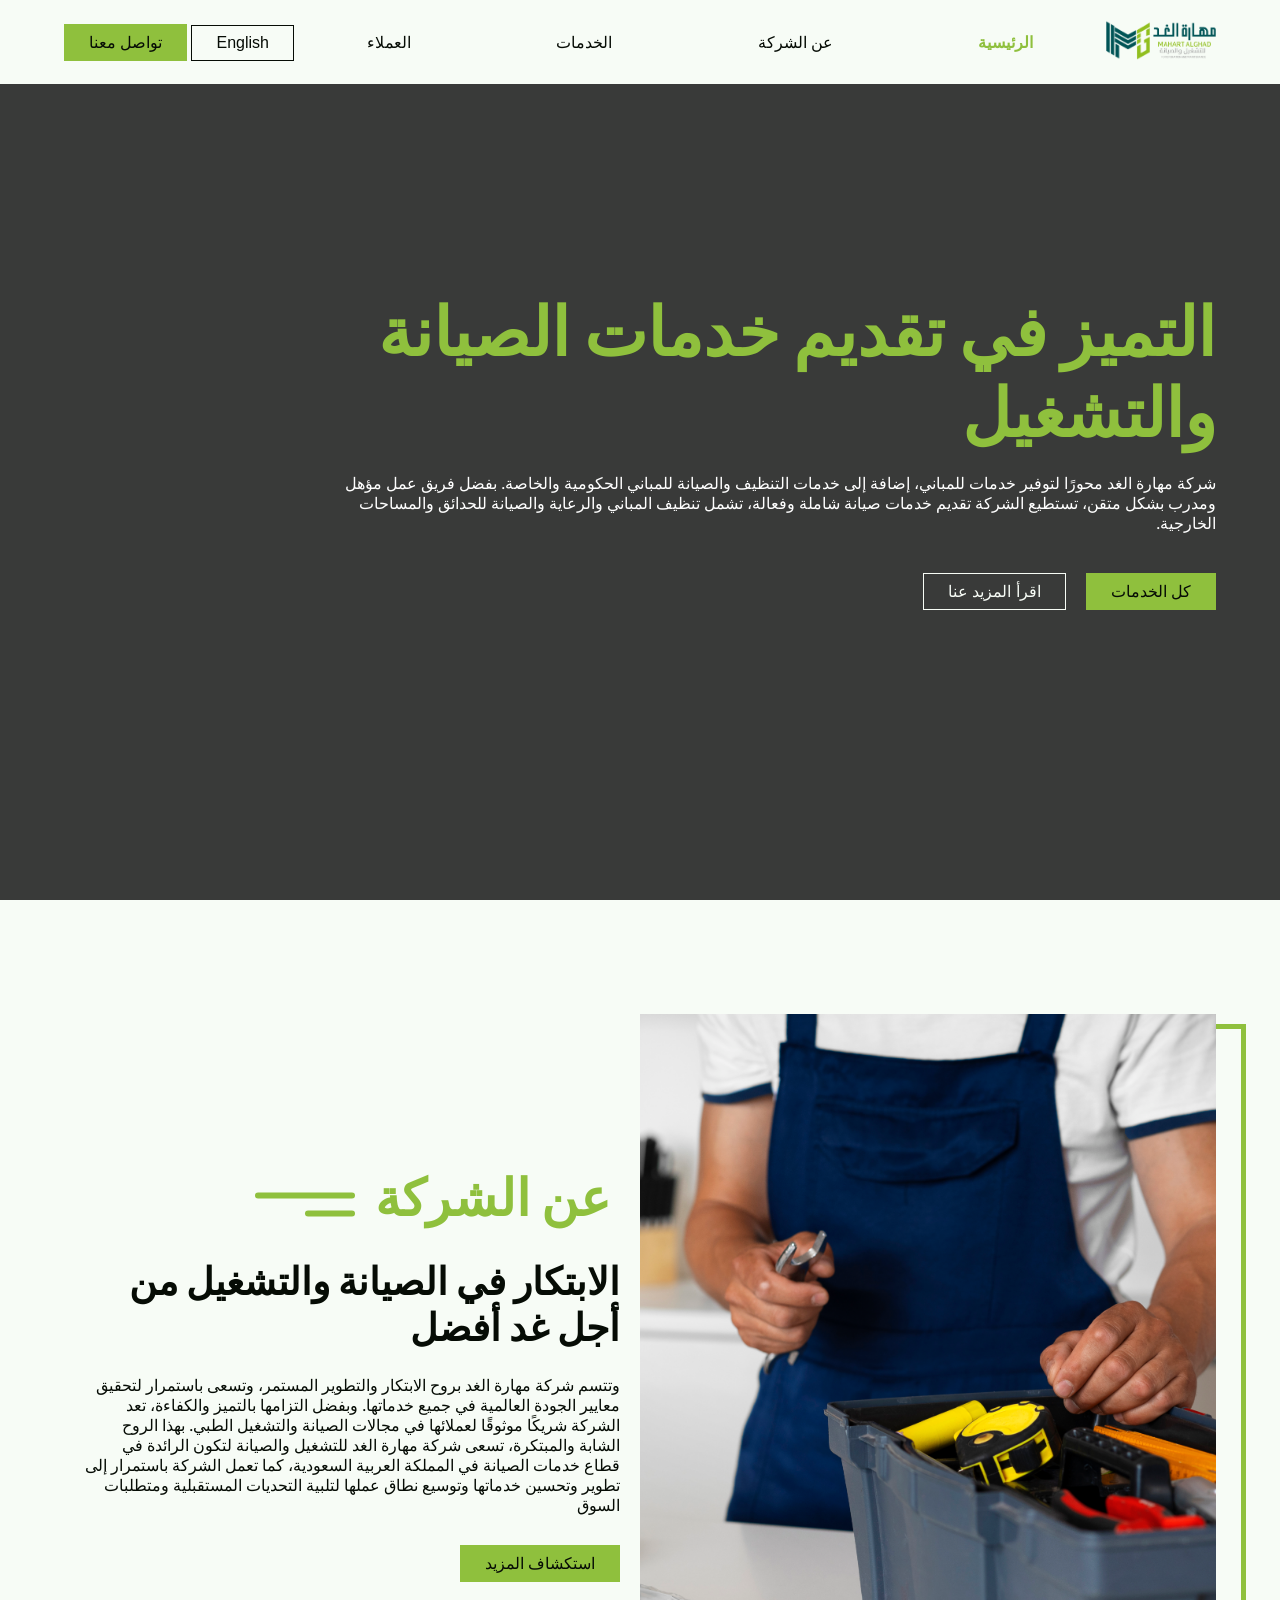
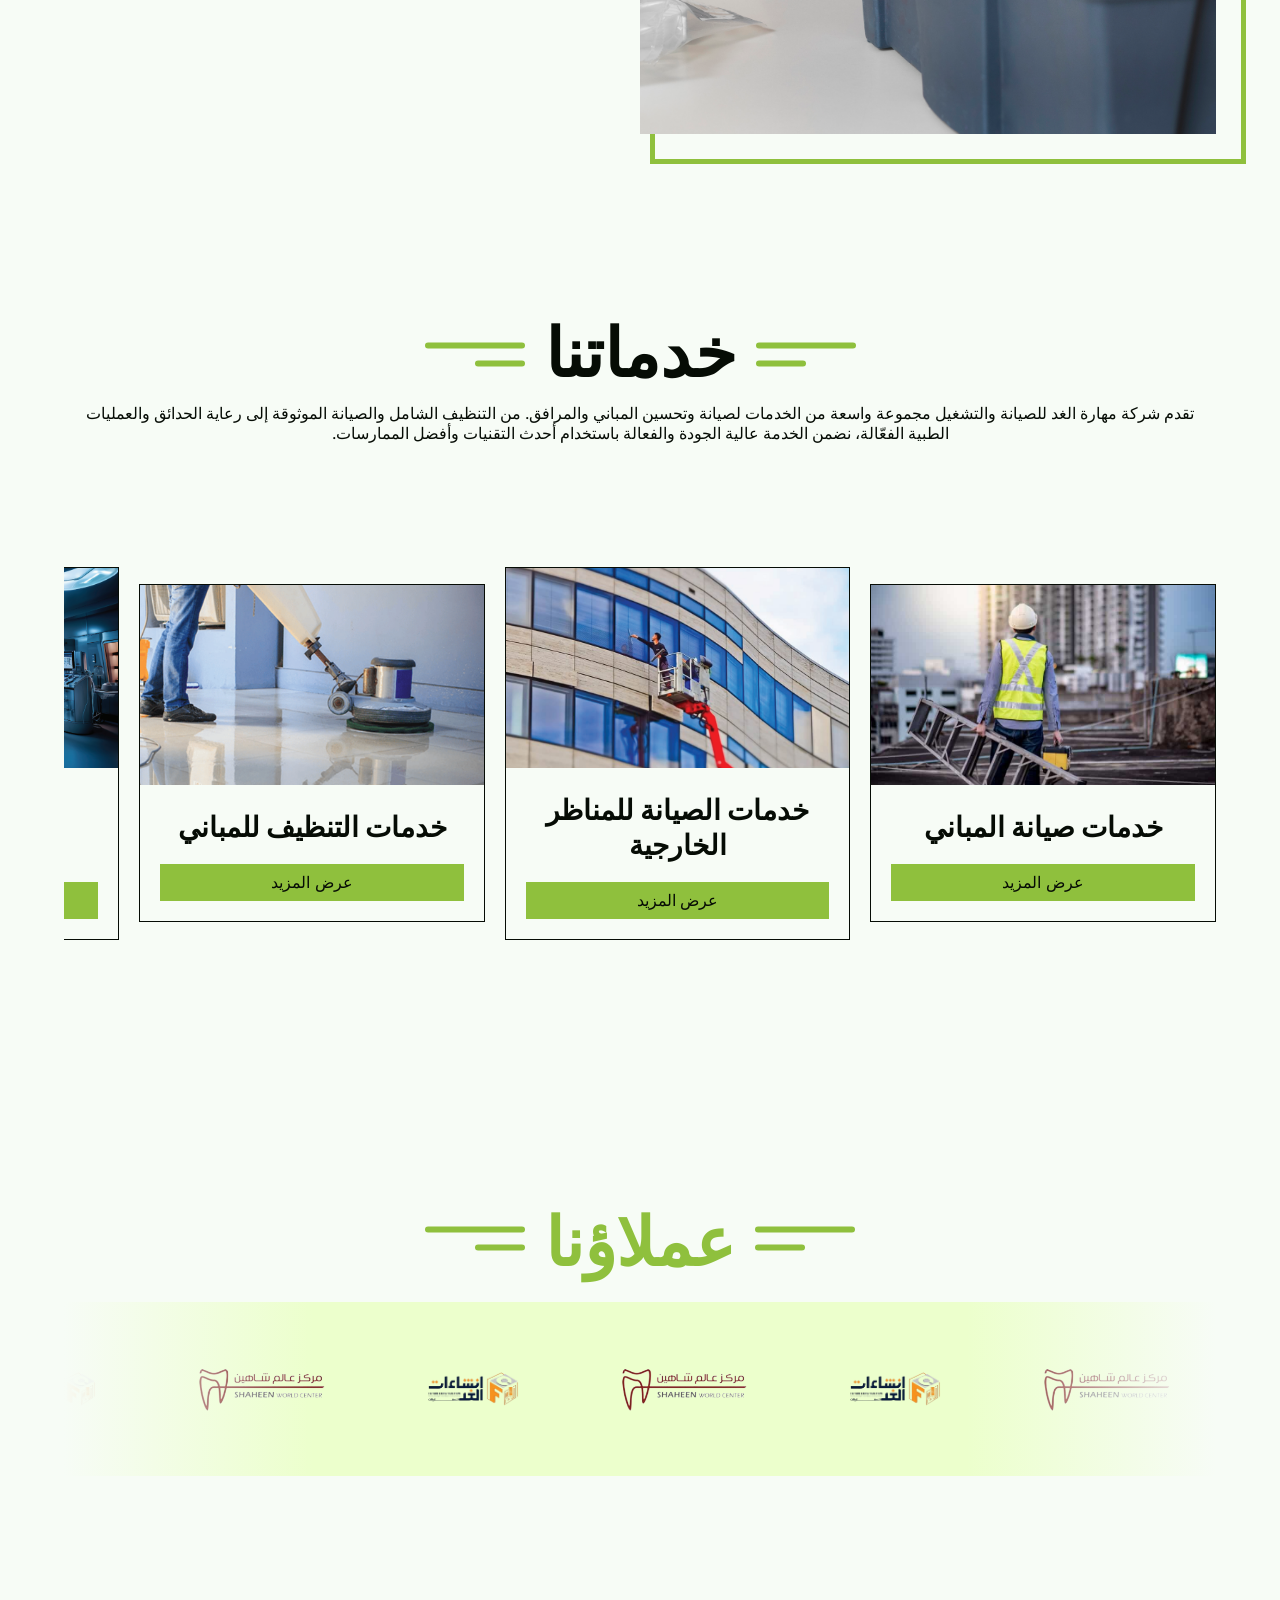
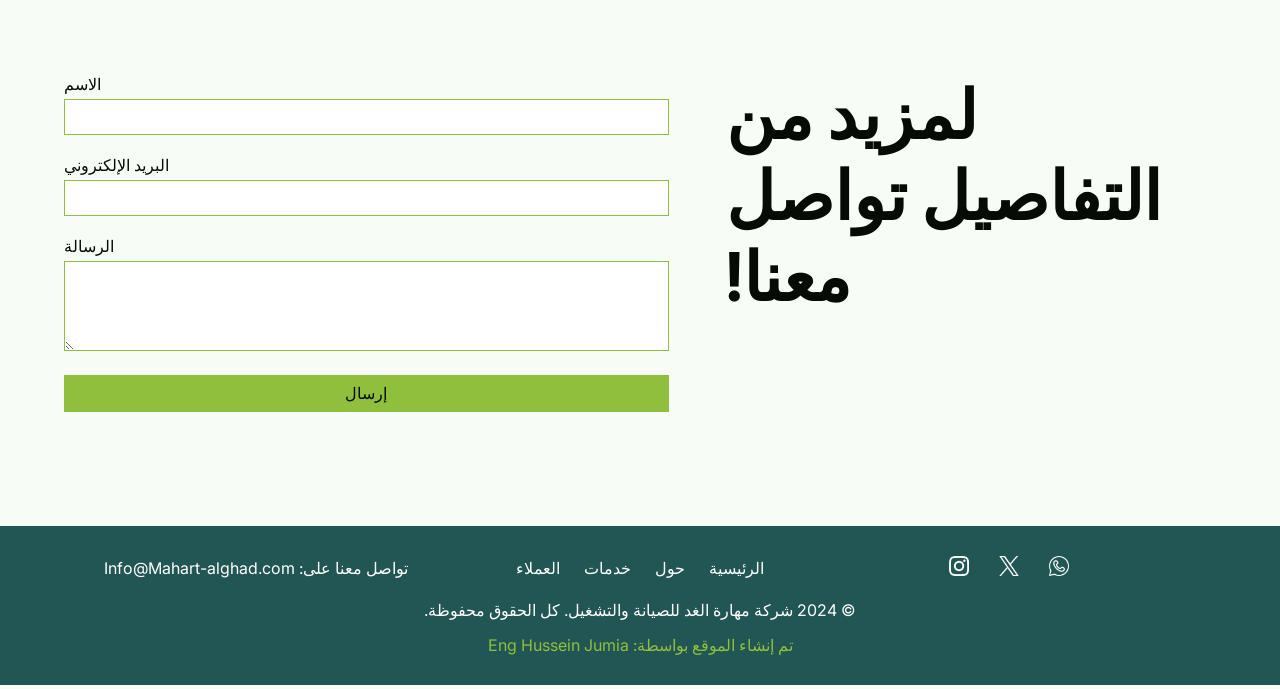
<file: pages/index.html>
<!DOCTYPE html>
<html lang="en">

<head>
    <meta charset="UTF-8">
    <meta name="viewport" content="width=device-width, initial-scale=1.0">
    <title> Mahart-alghad </title>
    <link rel="stylesheet" href="../styles/style.css">
    <link rel="icon" href="../assets/favicon.ico" type="image/x-icon">
</head>

<body>
    <nav class="navbar">
        <div class="logo">
            <img src="../assets/logo.png" alt="Company Logo">
        </div>
        <div class="menu-button">
            <button class="menub">
                <img width="35px" src="../assets/menub.png" alt="Menu">
            </button>
        </div>
        <div class="nav-links">
            <a href="index.html" class="nav-link active" data-translate="home"></a>
            <a href="about.html" class="nav-link" data-translate="about"></a>
            <a href="services.html" class="nav-link" data-translate="services"></a>
            <a href="partners.html" class="nav-link" data-translate="projects"></a>
        </div>
        <div class="nav-buttons">
            <button id="language-toggle" class="secondary-button" data-translate="english"></button>
            <a href="mailto:Info@Maharat-alghad.com">
                <button class="primary-button" data-translate="contact">Contact Us</button>
            </a>
        </div>
    </nav>

    <header class="hero">
        <div class="overlay"></div>
        <div class="slider">
            <img src="../assets/back1.jpeg" alt="Background Image 1">
            <img src="../assets/back2.png" alt="Background Image 2">
            <img src="../assets/back3.png" alt="Background Image 3">
            <img src="../assets/back4.png" alt="Background Image 4">
        </div>
        <div class="hero-content">
            <div class="content-inner">
                <h1 data-translate="hero_title"></h1>
                <p data-translate="hero_description"></p>
                <div class="buttons">
                    <a href="services.html">
                        <button data-translate="all_services" class="primary-button"></button>
                    </a>
                    <button class="secondary-button" data-translate="read_more"></button>
                </div>
            </div>
        </div>
    </header>

    <main>
        <section id="about-us">
            <div class="about-image">
                <img src="../assets/about.jpg" alt="About the Company">
            </div>
            <div class="about-content">
                <div class="title-head">
                    <h2><span data-translate="about_span"></span></h2>
                    <img src="../assets/titlel.svg" alt="">
                </div>
                <h3 data-translate="about_title"></h3>
                <p data-translate="about_description"></p>
                <button class="primary-button"><a href="about.html" data-translate="explore_more"></a></button>
            </div>
        </section>

        <section id="services">
            <div class="title-head">
                <img src="../assets/titler.svg" alt="">
                <h1 data-translate="services_title"><span></span></h1>
                <img src="../assets/titlel.svg" alt="">
            </div>
            <p data-translate="services_description"></p>

            <div class="cards">
                <div class="card">
                    <img src="../assets/service2.png" alt="Service 2">
                    <div class="card-content" dir="auto">
                        <h4 data-translate="maintenance_title"></h4>
                        <a href="services.html"><button class="primary-button" data-translate="see_more"></button></a>
                    </div>
                </div>
                <div class="card">
                    <img src="../assets/service3.png" alt="Service 3">
                    <div class="card-content" dir="auto">
                        <h4 data-translate="landscaping_title"></h4>
                        <a href="services.html"><button class="primary-button" data-translate="see_more"></button></a>
                    </div>
                </div>
                <div class="card">
                    <img src="../assets/service1.png" alt="Service 1">
                    <div class="card-content" dir="auto">
                        <h4 data-translate="cleaning_title"></h4>
                        <a href="services.html"><button class="primary-button" data-translate="see_more"></button></a>
                    </div>
                </div>
                <div class="card">
                    <img src="../assets/service5.png" alt="Service 5">
                    <div class="card-content" dir="auto">
                        <h4 data-translate="Specialized_Hospital_title"></h4>
                        <a href="services.html"><button class="primary-button" data-translate="see_more"></button></a>
                    </div>
                </div>
            </div>
        </section>

        <section id="partners">
            <div class="title-head">
                <img src="../assets/titler.svg" alt="">
                <h1 data-translate="partners_title"></h1>
                <img src="../assets/titlel.svg" alt="">
            </div>
            <div class="logos">
                <div class="logos-slide">
                    <img src="../assets/parteners/part1.png" />
                    <img src="../assets/parteners/part2.png" />
                    <img src="../assets/parteners/part1.png" />
                    <img src="../assets/parteners/part2.png" />
                </div>

                <div class="logos-slide">
                    <img src="../assets/parteners/part1.png" />
                    <img src="../assets/parteners/part2.png" />
                    <img src="../assets/parteners/part1.png" />
                    <img src="../assets/parteners/part2.png" />
                </div>
            </div>
        </section>

        <section id="contact-form">
            <div class="content-wrapper">
                <h1 data-translate="contact_title"></h1>
                <form class="contact-form" id="myForm" action="https://formsubmit.co/Info@Maharat-alghad.com" method="POST">
                    <div class="form-group">
                        <label for="name" data-translate="name_label"></label>
                        <input type="text" id="name" name="name" required>
                    </div>
                    <div class="form-group">
                        <label for="email" data-translate="email_label"></label>
                        <input type="email" id="email" name="email" required>
                    </div>
                    <div class="form-group">
                        <label for="message" data-translate="message_label"></label>
                        <textarea id="message" name="message" rows="4" required></textarea>
                    </div>
                    <button type="submit" class="primary-button" data-translate="submit_button"></button>
                </form>
            </div>
        </section>

    </main>

    <footer>
        <div class="footer-container">
            <div class="social-links">
                <a href="https://wa.me/0555220473" class="social-link" target="_blank">
                    <img src="../assets/whatsapp.png" alt="Whatsapp">
                </a>
                <a href="https://x.com/mahart_alghad?t=Nd_IrzKm8WCdDnDtWDOqqQ&s=08" class="social-link" target="_blank">
                    <img src="../assets/twitter.png" alt="Twitter">
                </a>
                <a href="https://www.instagram.com/mahar_alghad" class="social-link" target="_blank">
                    <img src="../assets/instagram.png" alt="Instagram">
                </a>
            </div>
            <div class="footer-nav">
                <a href="index.html" data-translate="footer_home"></a>
                <a href="about.html" data-translate="footer_about"></a>
                <a href="services.html" data-translate="footer_services"></a>
                <a href="partners.html" data-translate="footer_projects"></a>
            </div>
            <div class="contact-info">
                <p data-translate="footer_contact">
                    <a href="mailto:Info@Mahart-alghad.com"></a>
                </p>
            </div>
        </div>
        <div class="copyright">
            <p data-translate="copyright_text"></p>
            <a href="mailto:Info@jmhussein89@gmail.com" target="_blank">
                <p data-translate="creator"></p>
            </a>
        </div>
    </footer>

    <script src="../scripts/scroll.js"></script>
    <script src="../scripts/language-switch.js"></script>
    <script src="../scripts/menu-toggle.js"></script>
    <script>
        var copy = document.querySelector(".logos-slide").cloneNode(true);
        document.querySelector(".logos").appendChild(copy);
    </script>
</body>

</html>
</file>
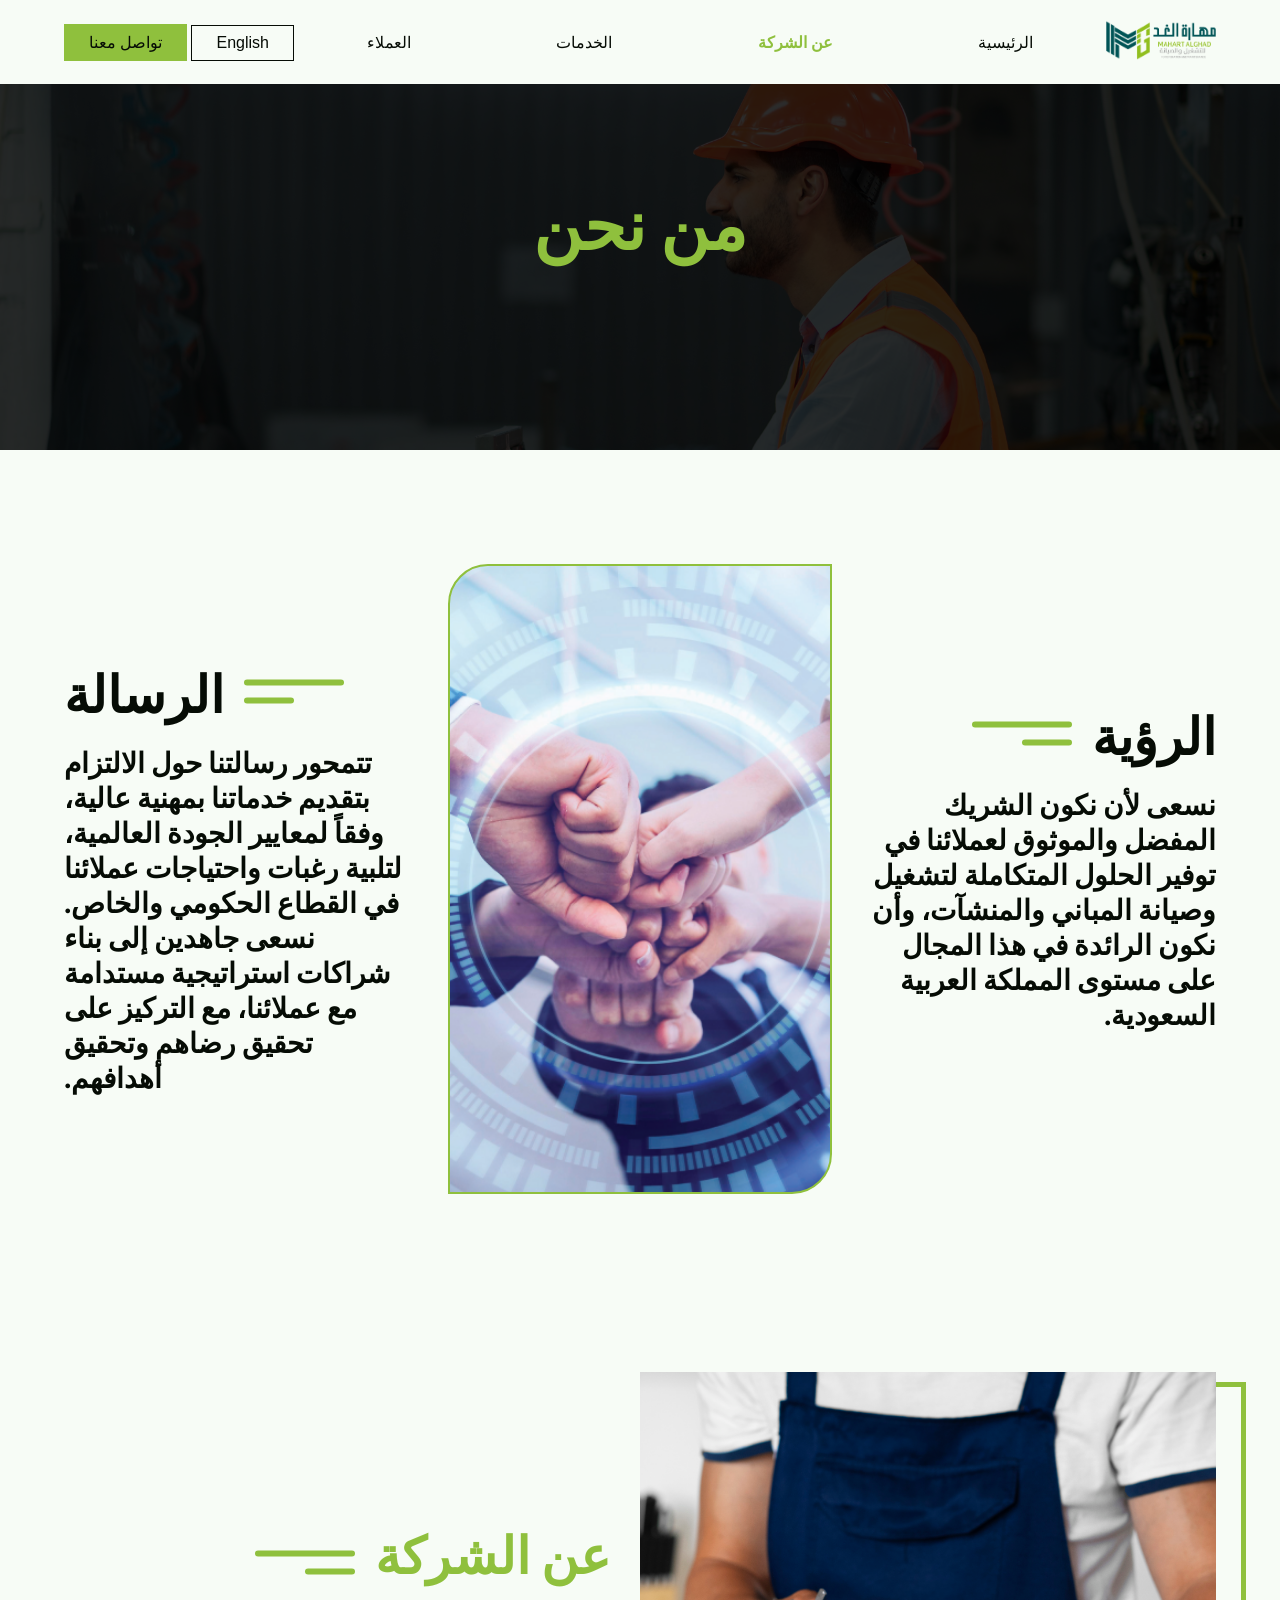
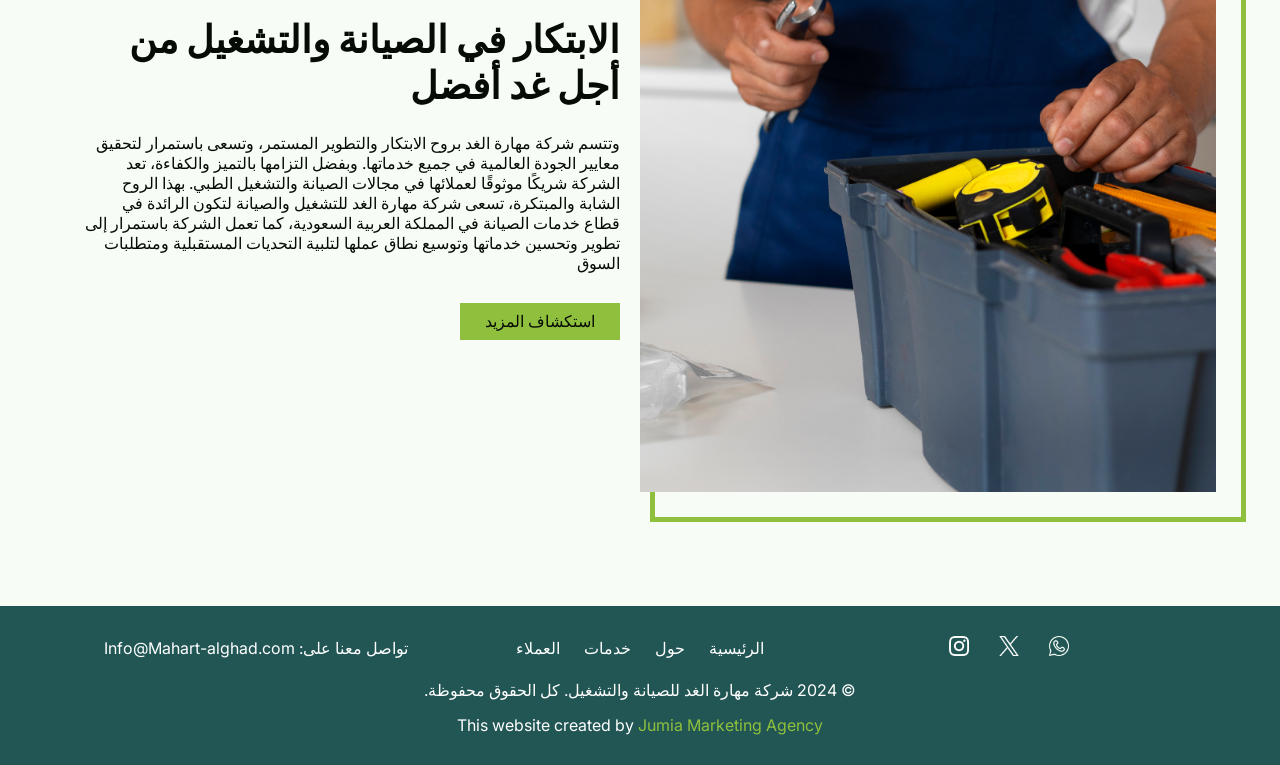
<file: pages/about.html>
<!DOCTYPE html>
<html lang="en">

<head>
    <meta charset="UTF-8">
    <meta name="viewport" content="width=device-width, initial-scale=1.0">
    <title>Mahart-alghad</title>
    <link rel="stylesheet" href="../styles/style.css">
    <link rel="stylesheet" href="../styles/about.css">
    <link rel="icon" href="../assets/favicon.ico" type="image/x-icon">
</head>

<body>
    <nav class="navbar">
        <div class="logo">
            <img src="../assets/logo.png" alt="Company Logo">
        </div>
        <div class="menu-button">
            <button class="menub">
                <img width="35px" src="../assets/menub.png" alt="Menu">
            </button>
        </div>
        <div class="nav-links">
            <a href="index.html" class="nav-link" data-translate="home">Home</a>
            <a href="about.html" class="nav-link active" data-translate="about">About</a>
            <a href="services.html" class="nav-link" data-translate="services">Services</a>
            <a href="partners.html" class="nav-link" data-translate="projects">Partners</a>
        </div>
        <div class="nav-buttons">
            <button id="language-toggle" class="secondary-button" data-translate="english">العربية</button>
            <button class="primary-button" data-translate="contact">Contact Us</button>
        </div>
    </nav>

    <header class="hero">
        <div class="overlay"></div>
        <div class="hero-content">
            <h1 data-translate="about_us">About Us</h1>
        </div>
    </header>


    <main>

        <section id="vision">
            <div class="vision-container">
                <div class="vision-col">
                    <div class="title-head">
                        <h2 data-translate="vision">Vision</h2>
                        <img src="../assets/titlel.svg" alt="">
                    </div>
                    <h4 data-translate="vision_description">To be the preferred and trusted partner for integrated building and facility operation and maintenance solutions, leading the sector in the Kingdom of Saudi Arabia.</h4>
                </div>
                <div class="vision-image"></div>
                <div class="mission-col">
                    <div class="title-head">
                        <img src="../assets/titler.svg" alt="">
                        <h2 data-translate="mission">Mission</h2>
                    </div>
                    <h4 data-translate="mission_description">We deliver professional services that meet international quality standards, exceeding client expectations and building sustainable partnerships in both government and private sectors.</h4>
                </div>
            </div>
        </section>


        <section id="about-us">
            <div class="about-image">
                <img src="../assets/about.jpg" alt="About the Company">
            </div>
            <div class="about-content">
                <div class="title-head">
                    <h2><span data-translate="about_span"></h2>
                    <img src="../assets/titlel.svg" alt="">
                </div>
                <h3 data-translate="about_title">Innovating Maintenance and Operation for a Better Tomorrow</h3>
                <p data-translate="about_description">Maharat Al-Ghad Operation and Maintenance Company stands as a beacon of excellence in Saudi Arabia, providing top-notch protection and maintenance services. Established with a forward-thinking vision, we cater to a diverse market, ensuring high-quality and efficient maintenance of infrastructure and public facilities. Our mission is to improve the community's quality of life through our specialized services.</p>
                <button class="primary-button" data-translate="explore_more">Explore More</button>
            </div>
        </section>        

    </main>

    <footer>
        <div class="footer-container">
            <div class="social-links">
                <a href="https://wa.me/0555220473" class="social-link" target="_blank">
                    <img src="../assets/whatsapp.png" alt="Whatsapp">
                </a>
                <a href="https://x.com/mahart_alghad?t=Nd_IrzKm8WCdDnDtWDOqqQ&s=08" class="social-link" target="_blank">
                    <img src="../assets/twitter.png" alt="Twitter">
                </a>
                <a href="https://www.instagram.com/mahar_alghad" class="social-link" target="_blank">
                    <img src="../assets/instagram.png" alt="Instagram">
                </a>
            </div>
            <div class="footer-nav">
                <a href="index.html" data-translate="footer_home"></a>
                <a href="about.html" data-translate="footer_about"></a>
                <a href="services.html" data-translate="footer_services"></a>
                <a href="partners.html" data-translate="footer_projects"></a>
            </div>
            <div class="contact-info">
                <p data-translate="footer_contact">
                    <a href="mailto:Info@Mahart-alghad.com"></a>
                </p>
            </div>
        </div>
        <div class="copyright">
            <p data-translate="copyright_text"></p>
            <p>This website created by <a href="https://jumia.com" target="_blank">Jumia Marketing Agency</a></p>
        </div>
    </footer>
    
    <script src="../scripts/scroll.js"></script>
    <script src="../scripts/language-switch.js"></script>
    <script src="../scripts/menu-toggle.js"></script>
</body>
</html>
</file>
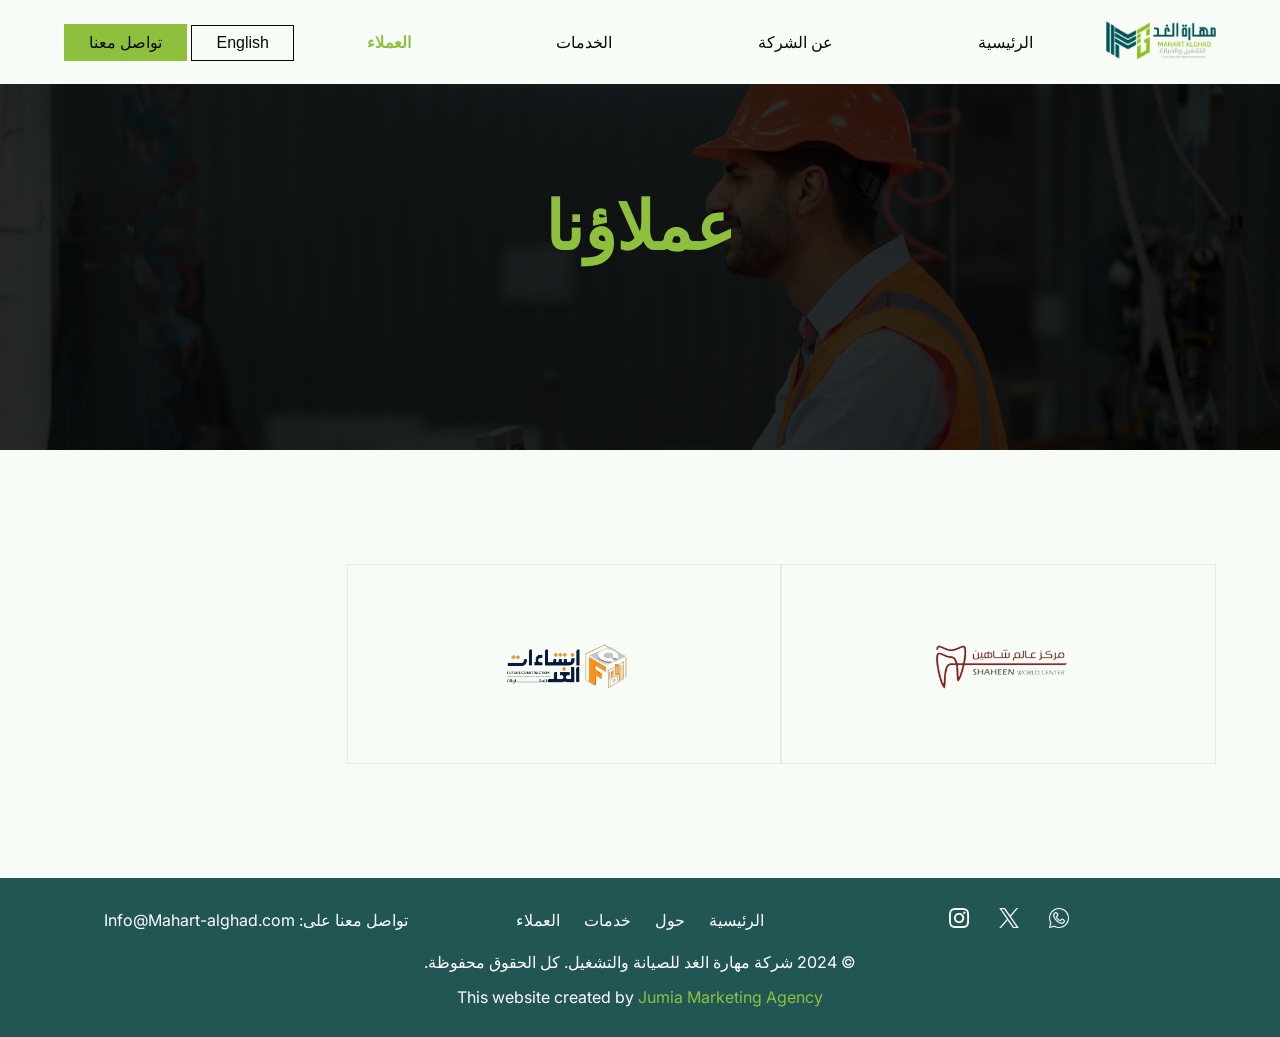
<file: pages/partners.html>
<!DOCTYPE html>
<html lang="en">

<head>
    <meta charset="UTF-8">
    <meta name="viewport" content="width=device-width, initial-scale=1.0">
    <title>Mahart-alghad</title>
    <link rel="stylesheet" href="../styles/style.css">
    <link rel="stylesheet" href="../styles/about.css">
    <link rel="stylesheet" href="../styles/partners.css">
    <link rel="icon" href="../assets/favicon.ico" type="image/x-icon">
</head>

<body>
    <nav class="navbar">
        <div class="logo">
            <img src="../assets/logo.png" alt="Company Logo">
        </div>
        <div class="menu-button">
            <button class="menub">
                <img width="35px" src="../assets/menub.png" alt="Menu">
            </button>
        </div>
        <div class="nav-links">
            <a href="index.html" class="nav-link" data-translate="home">Home</a>
            <a href="about.html" class="nav-link" data-translate="about">About</a>
            <a href="services.html" class="nav-link" data-translate="services">Services</a>
            <a href="partners.html" class="nav-link active" data-translate="projects">Partners</a>
        </div>
        <div class="nav-buttons">
            <button id="language-toggle" class="secondary-button" data-translate="english">العربية</button>
            <button class="primary-button" data-translate="contact">Contact Us</button>
        </div>
    </nav>

    <header class="hero">
        <div class="overlay"></div>
        <div class="hero-content">
            <h1 data-translate="partners_title"></h1>
        </div>
    </header>


    <main>
        <section id="clients">
            <div class="clients-grid">
                <div class="client-logo">
                    <img src="../assets/parteners/part1.png" class="img-fluid" alt="">
                </div>
                <div class="client-logo">
                    <img src="../assets/parteners/part2.png" class="img-fluid" alt="">
                </div>
            </div>
        </section>
    </main>

    <footer>
        <div class="footer-container">
            <div class="social-links">
                <a href="https://wa.me/0555220473" class="social-link" target="_blank">
                    <img src="../assets/whatsapp.png" alt="Whatsapp">
                </a>
                <a href="https://x.com/mahart_alghad?t=Nd_IrzKm8WCdDnDtWDOqqQ&s=08" class="social-link" target="_blank">
                    <img src="../assets/twitter.png" alt="Twitter">
                </a>
                <a href="https://www.instagram.com/mahar_alghad" class="social-link" target="_blank">
                    <img src="../assets/instagram.png" alt="Instagram">
                </a>
            </div>
            <div class="footer-nav">
                <a href="index.html" data-translate="footer_home"></a>
                <a href="about.html" data-translate="footer_about"></a>
                <a href="services.html" data-translate="footer_services"></a>
                <a href="partners.html" data-translate="footer_projects"></a>
            </div>
            <div class="contact-info">
                <p data-translate="footer_contact">
                    <a href="mailto:Info@Mahart-alghad.com"></a>
                </p>
            </div>
        </div>
        <div class="copyright">
            <p data-translate="copyright_text"></p>
            <p>This website created by <a href="https://jumia.com" target="_blank">Jumia Marketing Agency</a></p>
        </div>
    </footer>

    <script src="../scripts/scroll.js"></script>
    <script src="../scripts/language-switch.js"></script>
    <script src="../scripts/menu-toggle.js"></script>
</body>

</html>
</file>
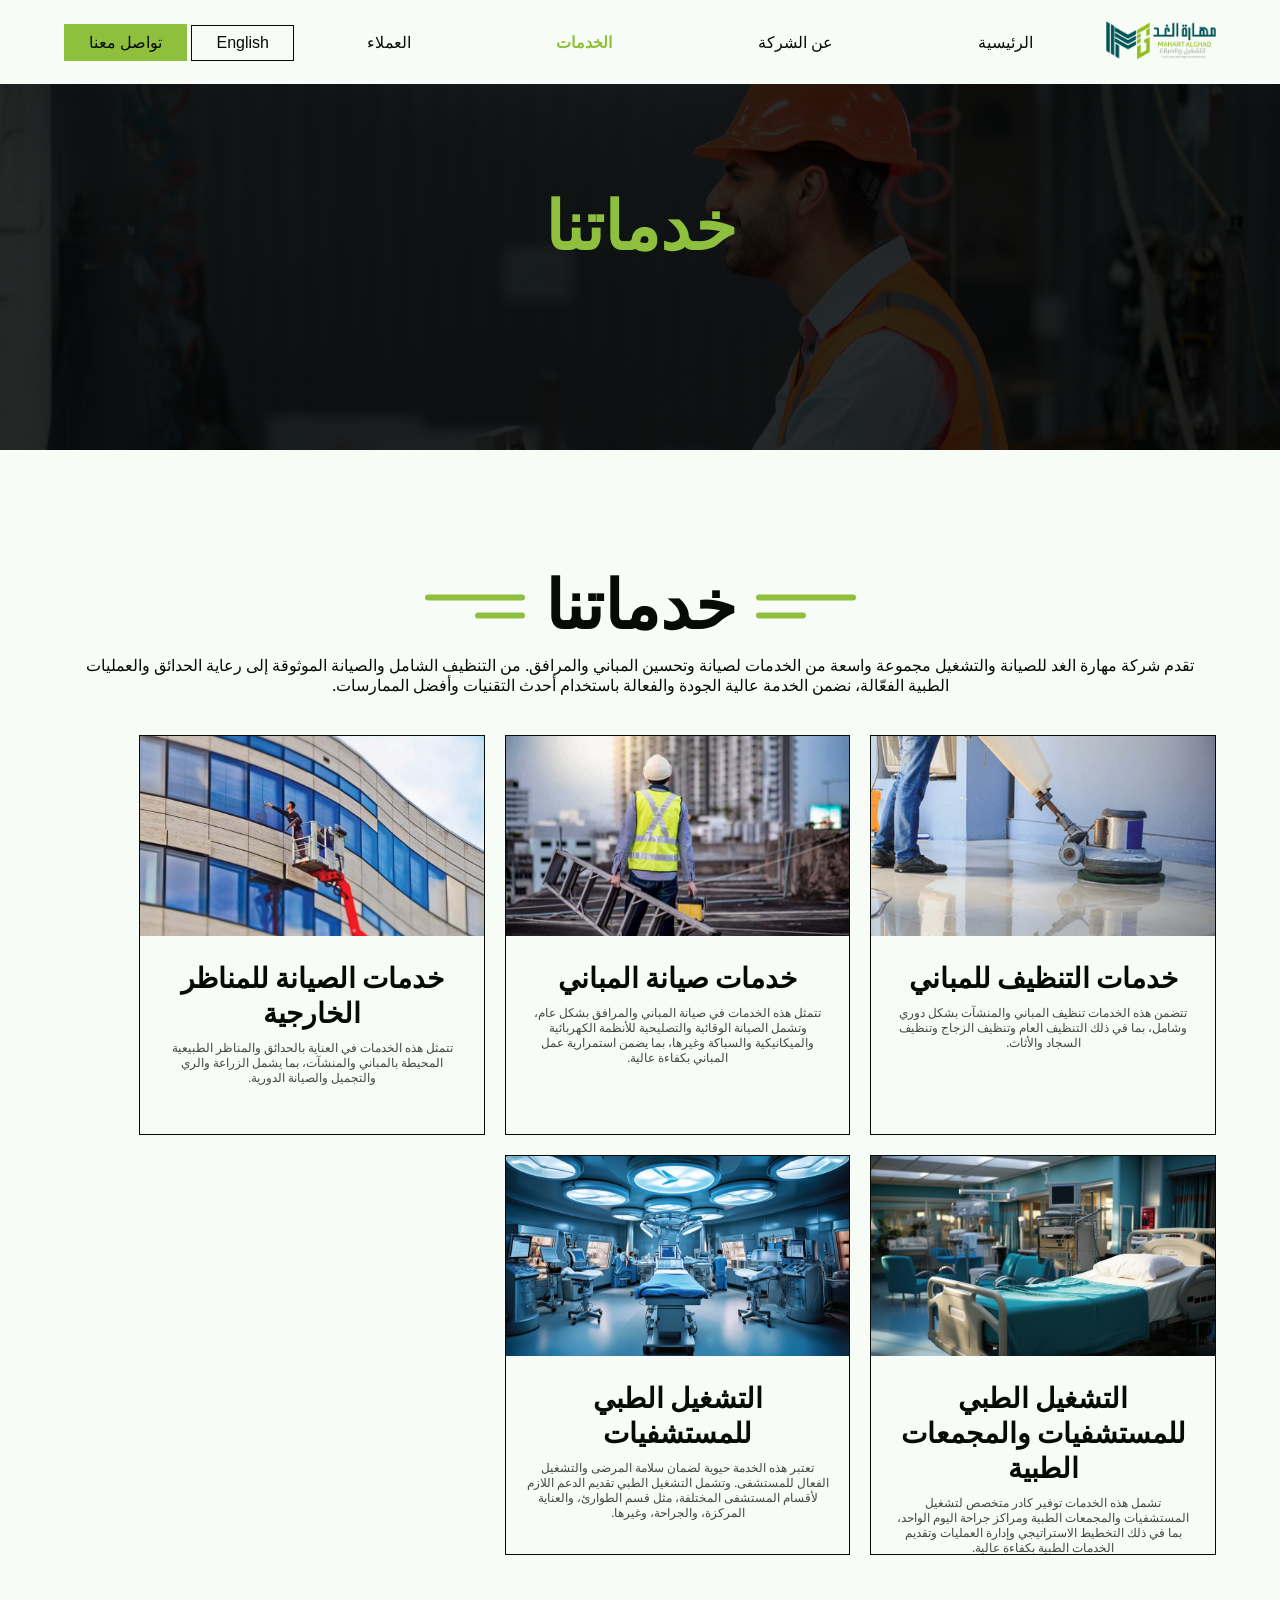
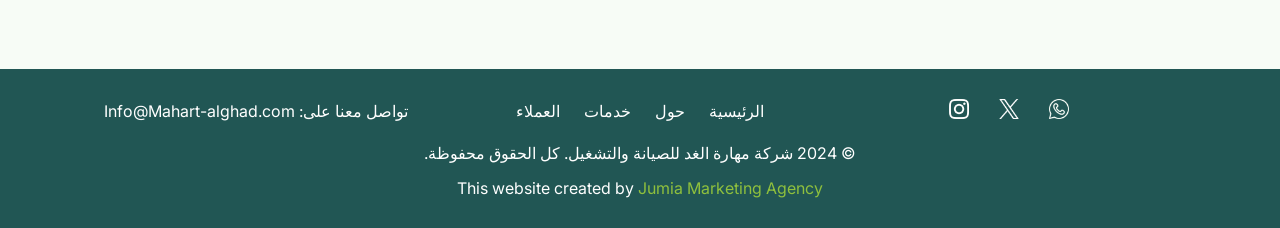
<file: pages/services.html>
<!DOCTYPE html>
<html lang="en">

<head>
    <meta charset="UTF-8">
    <meta name="viewport" content="width=device-width, initial-scale=1.0">
    <title>Mahart-alghad</title>
    <link rel="stylesheet" href="../styles/style.css">
    <link rel="stylesheet" href="../styles/about.css">
    <link rel="stylesheet" href="../styles/services.css">
    <link rel="icon" href="../assets/favicon.ico" type="image/x-icon">
</head>

<body>
    <nav class="navbar">
        <div class="logo">
            <img src="../assets/logo.png" alt="Company Logo">
        </div>
        <div class="menu-button">
            <button class="menub">
                <img width="35px" src="../assets/menub.png" alt="Menu">
            </button>
        </div>
        <div class="nav-links">
            <a href="index.html" class="nav-link" data-translate="home">Home</a>
            <a href="about.html" class="nav-link" data-translate="about">About</a>
            <a href="services.html" class="nav-link active" data-translate="services">Services</a>
            <a href="partners.html" class="nav-link" data-translate="projects">partners</a>
        </div>
        <div class="nav-buttons">
            <button id="language-toggle" class="secondary-button" data-translate="english">العربية</button>
            <button class="primary-button" data-translate="contact">Contact Us</button>
        </div>
    </nav>

    <header class="hero">
        <div class="overlay"></div>
        <div class="hero-content">
            <h1 data-translate="services_title"></h1>
        </div>
    </header>


    <main>

        <section id="services">
            <div class="title-head">
                <img src="../assets/titler.svg" alt="">
                <h1 data-translate="services_title">Our <span>Services</span></h1>
                <img src="../assets/titlel.svg" alt="">
            </div>
            <p data-translate="services_description">Maharat Al-Ghad Operation and Maintenance Company offers a wide range of services to maintain and enhance buildings and facilities. From thorough cleaning and reliable maintenance to landscape care and efficient medical operations, we ensure
                top-quality and efficient service using the latest technologies and best practices.</p>
            <div class="cards">
                <div class="card">
                    <img src="../assets/service1.png" alt="Service 1">
                    <div class="card-content" dir="auto">
                        <h4 data-translate="cleaning_title"></h4>
                        <small data-translate="cleaning_description"></small>
                    </div>
                </div>
                <div class="card">
                    <img src="../assets/service2.png" alt="Service 2">
                    <div class="card-content" dir="auto">
                        <h4 data-translate="maintenance_title"></h4>
                        <small data-translate="maintenance_description"></small>
                    </div>
                </div>
                <div class="card">
                    <img src="../assets/service3.png" alt="Service 3">
                    <div class="card-content" dir="auto">
                        <h4 data-translate="landscaping_title"></h4>
                        <small data-translate="landscaping_description"></small>
                    </div>
                </div>
                <div class="card">
                    <img src="../assets/service4.png" alt="Service 4">
                    <div class="card-content" dir="auto">
                        <h4 data-translate="Medical_Facility_title"></h4>
                        <small data-translate="Medical_Facility_description"></small>
                    </div>
                </div>
                <div class="card">
                    <img src="../assets/service5.png" alt="Service 5">
                    <div class="card-content" dir="auto">
                        <h4 data-translate="Specialized_Hospital_title"></h4>
                        <small data-translate="Specialized_Hospital_description"></small>
                    </div>
                </div>
            </div>
        </section>

    </main>

    <footer>
        <div class="footer-container">
            <div class="social-links">
                <a href="https://wa.me/0555220473" class="social-link" target="_blank">
                    <img src="../assets/whatsapp.png" alt="Whatsapp">
                </a>
                <a href="https://x.com/mahart_alghad?t=Nd_IrzKm8WCdDnDtWDOqqQ&s=08" class="social-link" target="_blank">
                    <img src="../assets/twitter.png" alt="Twitter">
                </a>
                <a href="https://www.instagram.com/mahar_alghad" class="social-link" target="_blank">
                    <img src="../assets/instagram.png" alt="Instagram">
                </a>
            </div>
            <div class="footer-nav">
                <a href="index.html" data-translate="footer_home"></a>
                <a href="about.html" data-translate="footer_about"></a>
                <a href="services.html" data-translate="footer_services"></a>
                <a href="partners.html" data-translate="footer_projects"></a>
            </div>
            <div class="contact-info">
                <p data-translate="footer_contact">
                    <a href="mailto:Info@Mahart-alghad.com"></a>
                </p>
            </div>
        </div>
        <div class="copyright">
            <p data-translate="copyright_text"></p>
            <p>This website created by <a href="https://jumia.com" target="_blank">Jumia Marketing Agency</a></p>
        </div>
    </footer>

    <script src="../scripts/scroll.js"></script>
    <script src="../scripts/language-switch.js"></script>
    <script src="../scripts/menu-toggle.js"></script>
</body>

</html>
</file>
<file: styles/style.css>
@import url('https://fonts.googleapis.com/css?family=Inter:700|Inter:400');

/* Define Constants */

:root {
    --primary-color: #8FC03D;
    --accent-color: #215654;
    --background-color: #F7FCF6;
    --text-color: #060C05;
    --secondary-text-color: rgba(6, 12, 5, 0.75);
    --horizontal-padding-desktop: 50px;
    --horizontal-padding-mobile: 20px;
}


/* Reset and General Styles */

body {
    font-family: 'Inter', sans-serif;
    font-weight: 400;
    background-color: var(--background-color);
    color: var(--text-color);
}

h1,
h2,
h3,
h4,
h5 {
    font-family: 'Inter', sans-serif;
    font-weight: 700;
}

html {
    font-size: 100%;
}


/* 16px */

h1 {
    font-size: 4.210rem;
    color: var(--primary-color);
    /* 67.36px */
}

h2 {
    font-size: 3.158rem;
    /* 50.56px */
}

h3 {
    font-size: 2.369rem;
    /* 37.92px */
}

h4 {
    font-size: 1.777rem;
    /* 28.48px */
}

h5 {
    font-size: 1.333rem;
    /* 21.28px */
}

small {
    font-size: 0.750rem;
    font-weight: 400;
    /* 12px */
}

button {
    font-size: 16px;
    font-weight: 400;
}

a {
    text-decoration: none;
    color: var(--text-color);
}

* {
    margin: 0;
    padding: 0;
    box-sizing: border-box;
}

section {
    padding: var(--horizontal-padding-desktop);
    /* Use horizontal padding variable */
    margin: 50px 0;
}

.title-head {
    display: flex;
    flex-direction: row;
    align-items: center;
    /* Center vertically */
    gap: 20px;
}


/* Navbar */

.navbar {
    position: fixed;
    top: 0;
    left: 0;
    width: 100%;
    background-color: var(--background-color);
    z-index: 1000;
    display: flex;
    align-items: center;
    justify-content: space-between;
    padding: 20px var(--horizontal-padding-desktop);
    /* Use horizontal padding variable */
    transition: background-color 0.3s ease-in-out;
    /* Smooth transition for background color change */
}

.navbar .logo img {
    height: 40px;
}

.navbar .nav-links {
    flex: 1;
    display: flex;
    justify-content: space-around;
}

.navbar .nav-links a {
    color: var(--text-color);
    /* Default color */
    text-decoration: none;
    margin: 0 20px;
    font-weight: 400;
    transition: color 0.3s ease-in-out;
    /* Smooth transition for color change */
}

.navbar .nav-links .active {
    color: var(--primary-color);
    font-weight: bold;
}

.navbar .menu-button {
    display: none;
}

.navbar .menu-button button {
    background-color: transparent;
    border: none;
}

.navbar .secondary-button {
    border: 1px solid var(--text-color);
    color: var(--text-color);
}


/* Hero Section */

.hero {
    position: relative;
    height: 100vh;
    display: flex;
    align-items: center;
    color: white;
    padding: 0 var(--horizontal-padding-desktop);
    /* Use horizontal padding variable */
    overflow: hidden;
}

.hero .overlay {
    position: absolute;
    width: 100%;
    height: 100%;
    top: 0;
    left: 0;
    background: rgba(0, 0, 0, 0.77);
    /* Semi-transparent black background */
    z-index: 1;
}

.hero .slider {
    position: absolute;
    width: 100%;
    height: 100%;
    top: 0;
    left: 0;
    z-index: 0;
}

.hero .slider img {
    width: 100%;
    height: 100%;
    object-fit: cover;
    position: absolute;
    opacity: 0;
    animation: sliderAnimation 15s infinite;
}

.hero .slider img:nth-child(1) {
    animation-delay: 0s;
}

.hero .slider img:nth-child(2) {
    animation-delay: 5s;
}

.hero .slider img:nth-child(3) {
    animation-delay: 10s;
}

@keyframes sliderAnimation {
    0%,
    33.33% {
        opacity: 1;
    }
    66.66%,
    100% {
        opacity: 0;
    }
}

.hero .hero-content {
    position: relative;
    z-index: 2;
    max-width: 70vw;
}

.hero-content {
    opacity: 0;
    animation: fadeIn 2s forwards;
}

@keyframes fadeIn {
    from {
        opacity: 0;
        transform: translateY(20px);
    }
    to {
        opacity: 1;
        transform: translateY(0);
    }
}

.hero .buttons {
    margin-top: 20px;
    display: flex;
    flex-direction: row;
    gap: 20px;
}

.hero p {
    font-size: 16px;
    font-weight: 400;
    padding: 20px 0px;
}


/* Buttons */

.primary-button {
    background-color: var(--primary-color);
    border: 1px solid var(--primary-color);
    padding: 8px 24px;
    color: var(--text-color);
    cursor: pointer;
    transition: background-color 0.3s ease;
}

.primary-button:hover {
    background-color: #516c22;
}

.secondary-button {
    background-color: transparent;
    padding: 8px 24px;
    border: 1px solid var(--background-color);
    color: var(--background-color);
    cursor: pointer;
}


/* About Section */

#about-us {
    display: flex;
    flex-wrap: wrap;
    padding: var(--horizontal-padding-desktop);
    align-items: center;
}

#about-us .about-image {
    position: relative;
    width: 50%;
    height: 80vh;
    /* Full screen height */
    display: flex;
    justify-content: center;
    align-items: center;
}

#about-us .about-image::before {
    content: '';
    position: absolute;
    top: 10px;
    /* Adjust for the downward margin */
    right: 10px;
    /* Adjust for the leftward margin */
    width: calc(100% + 10px);
    height: calc(100% + 10px);
    border: 5px solid var(--primary-color);
    z-index: 1;
}

:root:lang(ar) #about-us .about-image::before {
    right: auto;
    left: 10px;
}

#about-us .about-image img {
    width: 100%;
    height: 100%;
    object-fit: cover;
    z-index: 2;
    position: relative;
}

#about-us .about-content {
    width: 50%;
    display: flex;
    flex-direction: column;
    gap: 10px;
    padding: 20px;
}

#about-us .about-content h2 {
    display: flex;
    align-items: center;
    margin-bottom: 20px;
}

#about-us .about-content h2 span {
    /* color: var(--primary-color); */
    margin-right: 10px;
}

#about-us .about-content h3 {
    margin-bottom: 15px;
    color: var(--text-color);
}

#about-us .about-content p {
    margin-bottom: 20px;
}

#about-us .about-content .primary-button {
    align-self: flex-start;
}


/* Services Section */

#services {
    text-align: center;
    padding: var(--horizontal-padding-desktop);
    /* Use horizontal padding variable */
    display: flex;
    flex-direction: column;
    align-items: center;
    justify-content: center;
}

#services h1 {
    color: var(--text-color);
    margin-bottom: 10px;
}

#services p {
    margin-bottom: 40px;
}

#services .cards {
    display: flex;
    width: 100%;
    /* Set the desired width */
    overflow-x: auto;
    /* Enable horizontal scrolling */
    /* white-space: nowrap; */
    scrollbar-width: thin;
    /* Firefox */
    scrollbar-color: var(--primary-color) var(--background-color);
    /* Firefox */
    height: 60vh;
    gap: 20px;
    align-items: center;
}

#services .card {
    background-color: var(--background-color);
    border: 1px solid var(--text-color);
    width: 30%;
    flex-shrink: 0;
    /* Prevent cards from shrinking */
    transition: transform 0.3s ease;
}

#services .card:last-child {
    margin-right: 0;
    /* Remove margin for the last card */
}

#services .card img {
    width: 100%;
    height: 200px;
    object-fit: cover;
}

.tab-container {
    display: flex;
    justify-content: space-around;
    width: 100%;
    margin-bottom: 20px;
}

.tab {
    background-color: var(--background-color);
    border: none;
    padding: 30px 20px;
    margin: 0 5px;
    cursor: pointer;
    transition: all 0.3s ease;
}

.tab:focus {
    color: var(--primary-color);
    border-bottom: 3px solid var(--primary-color);
}

.tab-content {
    display: none;
    background-color: #fff;
    padding: 20px;
    border-radius: 8px;
    box-shadow: 0 4px 6px rgba(0, 0, 0, 0.1);
}

.tab-content.active {
    display: block;
}

#services .card-content {
    padding: 20px;
}

#services .card-content h4 {
    margin-bottom: 10px;
    color: var(--text-color);
}

#services .card-content small {
    color: var(--secondary-text-color);
    margin-bottom: 20px;
    display: block;
}

#services .primary-button {
    margin-top: 10px;
    width: 100%;
    /* Full width for button */
}

.modal {
    display: none;
    position: fixed;
    z-index: 1;
    left: 0;
    top: 0;
    width: 100%;
    height: 100%;
    overflow: auto;
    background-color: rgb(0, 0, 0);
    background-color: rgba(0, 0, 0, 0.4);
}

.modal-content {
    background-color: #fefefe;
    margin: 15% auto;
    padding: 20px;
    border: 1px solid #888;
    width: 80%;
}

.close-button {
    color: #aaa;
    float: right;
    font-size: 28px;
    font-weight: bold;
}

.close-button:hover,
.close-button:focus {
    color: black;
    text-decoration: none;
    cursor: pointer;
}


/* Partners section */

#partners {
    display: flex;
    flex-direction: column;
}

#partners .title-head {
    justify-content: center;
}

@keyframes slide {
    from {
        transform: translateX(0);
    }
    to {
        transform: translateX(100%);
    }
}

.logos {
    overflow: hidden;
    padding: 60px 0;
    margin: 20px 0;
    background: #ecffcc;
    white-space: nowrap;
    position: relative;
    direction: rtl;
}

.logos:before,
.logos:after {
    position: absolute;
    top: 0;
    width: 250px;
    height: 100%;
    content: "";
    z-index: 2;
}

.logos:before {
    left: 0;
    background: linear-gradient(to left, rgba(255, 255, 255, 0), var(--background-color));
}

.logos:after {
    right: 0;
    background: linear-gradient(to right, rgba(255, 255, 255, 0), var(--background-color));
}

.logos:hover .logos-slide {
    animation-play-state: paused;
}

.logos-slide {
    display: inline-block;
    animation: 35s slide infinite linear;
}

.logos-slide img {
    height: 50px;
    margin: 0 40px;
}


/* Contact form section */

#contact-form {
    padding: var(--horizontal-padding-desktop);
    background-color: var(--background-color);
    color: var(--text-color);
    display: flex;
    flex-direction: column;
    justify-content: center;
}

#contact-form h1 {
    color: var(--text-color);
    text-align: end;
}

.content-wrapper {
    display: flex;
    flex-direction: row;
    align-items: flex-start;
    gap: var(--horizontal-padding-desktop);
}

.form-wrapper {
    margin-top: 0;
    width: 25%;
    text-align: left;
}

.contact-form {
    width: 90%;
    display: flex;
    flex-direction: column;
    align-items: center;
}

.contact-form .form-group {
    width: 100%;
    margin-bottom: 20px;
    text-align: left;
}

.contact-form label {
    display: block;
    width: 100%;
    margin-bottom: 5px;
}

.contact-form input,
.contact-form textarea {
    width: 100%;
    padding: 8px;
    font-size: 16px;
    border: 1px solid var(--primary-color);
}

.contact-form textarea {
    resize: vertical;
}

.contact-form button {
    width: 100%;
}


/* Footer */

footer {
    background-color: var(--accent-color);
    color: white;
    padding: 30px var(--horizontal-padding-desktop);
    /* Use horizontal padding variable */
    text-align: center;
}

.footer-container {
    display: flex;
    justify-content: space-between;
    align-items: center;
    flex-wrap: wrap;
    margin-bottom: 10px;
}

.social-links {
    display: flex;
    flex-direction: row;
    align-items: center;
    justify-content: center;
    flex: 1;
}

.social-link img {
    height: 20px;
    margin-right: 20px;
}

.social-link {
    margin-right: 10px;
}

.footer-nav {
    flex: 1;
}

.footer-nav a {
    color: white;
    text-decoration: none;
    margin: 0 10px;
}

.contact-info {
    flex: 1;
}

.copyright {
    margin-top: 20px;
}

.copyright a {
    color: var(--primary-color);
    text-decoration: none;
}

.copyright a:hover {
    text-decoration: underline;
}

.copyright p {
    margin-top: 15px;
}


/* Responsive Styles */


/* Mobile styles */

@media (max-width: 599px) {
     :root {
        --horizontal-padding-desktop: var(--horizontal-padding-mobile);
    }
    html {
        font-size: 87.5%;
    }
    /* 14px */
    h1 {
        font-size: 2.441rem;
    }
    /* 34.32px */
    h2 {
        font-size: 1.953rem;
    }
    /* 27.84px */
    h3 {
        font-size: 1.563rem;
    }
    /* 22.56px */
    h4 {
        font-size: 1.25rem;
    }
    /* 20px */
    h5 {
        font-size: 1rem;
    }
    /* 16px */
    .hero .hero-content {
        max-width: 100%;
        text-align: center;
    }
    .navbar {
        background-color: var(--background-color);
    }
    .navbar .nav-links {
        display: none;
        /* Hide nav links on mobile */
    }
    .navbar .nav-buttons {
        display: none;
    }
    .navbar .menu-button {
        display: block;
    }
    .nav-links.active {
        display: block;
    }
    .nav-links {
        display: none;
        position: absolute;
        top: 100%;
        left: 0;
        background-color: #222;
        width: 100%;
        text-align: center;
        border-top: 1px solid #E2E8F0;
    }
    .nav-links.active {
        display: block;
    }
    .nav-links a {
        display: block;
        padding: 1.5rem 0;
        color: var(--background-color);
        text-decoration: none;
        transition: background-color 0.3s ease;
    }
    .nav-links a:hover {
        background-color: #333;
    }
    .hero .buttons {
        flex-direction: column;
    }
    .title-head img {
        width: 50px;
    }
    #about-us {
        flex-direction: column;
        align-items: center;
    }
    #about-us .about-image,
    #about-us .about-content {
        width: 100%;
    }
    #about-us .about-image {
        height: auto;
        /* Adjust height to content */
    }
    #about-us .about-image::before {
        display: none;
    }
    #about-us .about-image img {
        width: 100%;
        height: auto;
        object-fit: cover;
    }
    #about-us .about-content {
        width: 100%;
        padding: 20px 0;
    }
    #services .cards {
        height: auto;
    }
    #services .card {
        width: 100%;
    }
    .content-wrapper {
        display: flex;
        flex-direction: column;
        align-items: flex-start;
        gap: var(--horizontal-padding-mobile);
    }
    #contact-form h1 {
        text-align: start;
    }
    .form-wrapper {
        margin-bottom: 20px;
        width: 100%;
        text-align: center;
    }
    .contact-form {
        width: 100%;
        display: flex;
        flex-direction: column;
        align-items: center;
    }
    .footer-nav {
        display: none;
    }
}


/* Tablet styles */

@media (min-width: 600px) and (max-width: 1023px) {
     :root {
        --horizontal-padding-desktop: 8%;
        /* Adjust as needed */
    }
    html {
        font-size: 93.75%;
    }
    /* 15px */
    h1 {
        font-size: 3.052rem;
    }
    /* 45.78px */
    h2 {
        font-size: 2.441rem;
    }
    /* 36.62px */
    h3 {
        font-size: 1.953rem;
    }
    /* 29.30px */
    h4 {
        font-size: 1.563rem;
    }
    /* 23.44px */
    h5 {
        font-size: 1.25rem;
    }
    /* 20px */
    .hero .hero-content {
        max-width: 80vw;
    }
    .navbar .nav-links {
        display: none;
        /* Hide nav links on mobile */
    }
    .hero .buttons {
        flex-direction: row;
        gap: 10px;
    }
    #about-us .about-image,
    #about-us .about-content {
        width: 100%;
    }
    #about-us .about-image {
        height: 50vh;
        /* Adjust height for tablets */
    }
    #about-us .about-image::before {
        display: none;
    }
    #about-us .about-content {
        width: 100%;
        padding: 20px 0;
    }
    #services .cards {
        height: auto;
    }
    #services .card {
        width: 80%;
    }
    .content-wrapper {
        display: flex;
        flex-direction: column;
        align-items: flex-start;
        gap: var(--horizontal-padding-mobile);
    }
    #contact-form h1 {
        text-align: start;
    }
    .form-wrapper {
        margin-bottom: 20px;
        width: 100%;
        text-align: center;
    }
    .contact-form {
        width: 100%;
        display: flex;
        flex-direction: column;
        align-items: center;
    }
}


/* Desktop styles */

@media (min-width: 1024px) {
     :root {
        --horizontal-padding-desktop: 5%;
    }
    html {
        font-size: 100%;
    }
    /* 16px */
    h1 {
        font-size: 4.210rem;
    }
    /* 67.36px */
    h2 {
        font-size: 3.158rem;
    }
    /* 50.56px */
    h3 {
        font-size: 2.369rem;
    }
    /* 37.92px */
    h4 {
        font-size: 1.777rem;
    }
    /* 28.48px */
    h5 {
        font-size: 1.333rem;
    }
    /* 21.28px */
    .hero .hero-content {
        max-width: 70vw;
    }
    .navbar .nav-links {
        flex-direction: row;
        justify-content: space-around;
    }
    .hero .buttons {
        flex-direction: row;
        gap: 20px;
    }
    #services .card {
        width: 30%;
    }
}

span {
    color: var(--primary-color);
}
</file>
<file: styles/about.css>
.hero {
    position: relative;
    height: 50vh;
    background-image: url('../assets/back1.jpeg'); /* Replace with your image path */
    background-size: cover;
    background-position: top;
    justify-content: center;
}

.hero .overlay {
    position: absolute;
    top: 0;
    left: 0;
    width: 100%;
    height: 100%;
    background-color: rgba(0, 0, 0, 0.829);
}

.hero-content {
    position: absolute;
    text-align: center;
    color: white;
    z-index: 1;
}

.vision-container {
    display: flex;
    flex-direction: row;
    justify-content: space-between;
    align-items: center;
    gap: 40px;
    width: 100%;
}

.vision-image {
    /* align-items: center; */
    border: 2px solid var(--primary-color); /* Use your primary color variable */
    height: 70vh;
    background-image: url("../assets/vision.png");
    background-size: cover;
    background-position-x: center;
    border-radius: 40px 0 40px 0;
    width: 30vw;
}

.mission-col {
    text-align: end;
    flex: 1;
}

.vision-col {
    flex: 1;
}

.mission-col .title-head {
    justify-content: end;
}

.mission-col .title-head, .vision-col .title-head {
    margin-bottom: 20px;
}

.vision-col h4 {
    margin-bottom: 20px;
}


@media (max-width: 1023px) {
    .vision-container {
        flex-direction: column;
    }


    .vision-image {
        height: 50vh;
        width: 90vw;
    }
}
</file>
<file: styles/partners.css>
.clients-grid {
    display: grid;
    grid-template-columns: auto auto auto;
  }
  
  .client-logo {
    display: flex;
    justify-content: center;
    height: 200px;
    align-items: center;
    border: 1px solid #eaeaea; /* Optional: Add border to each logo */
  }
  
  .client-logo img {
    max-width: 150px;
  }


@media (max-width: 1023px) {
    .clients-grid {
        display: flex;
        flex-direction: column;
    }
}
</file>
<file: styles/services.css>
#services .cards {
    display: flex;
    justify-content: start;
    flex-wrap: wrap;
    overflow: hidden;
    height: auto;
    gap: 20px;
    align-items: center;
}

#services .cards .card{
    height: 400px;
}
</file>
